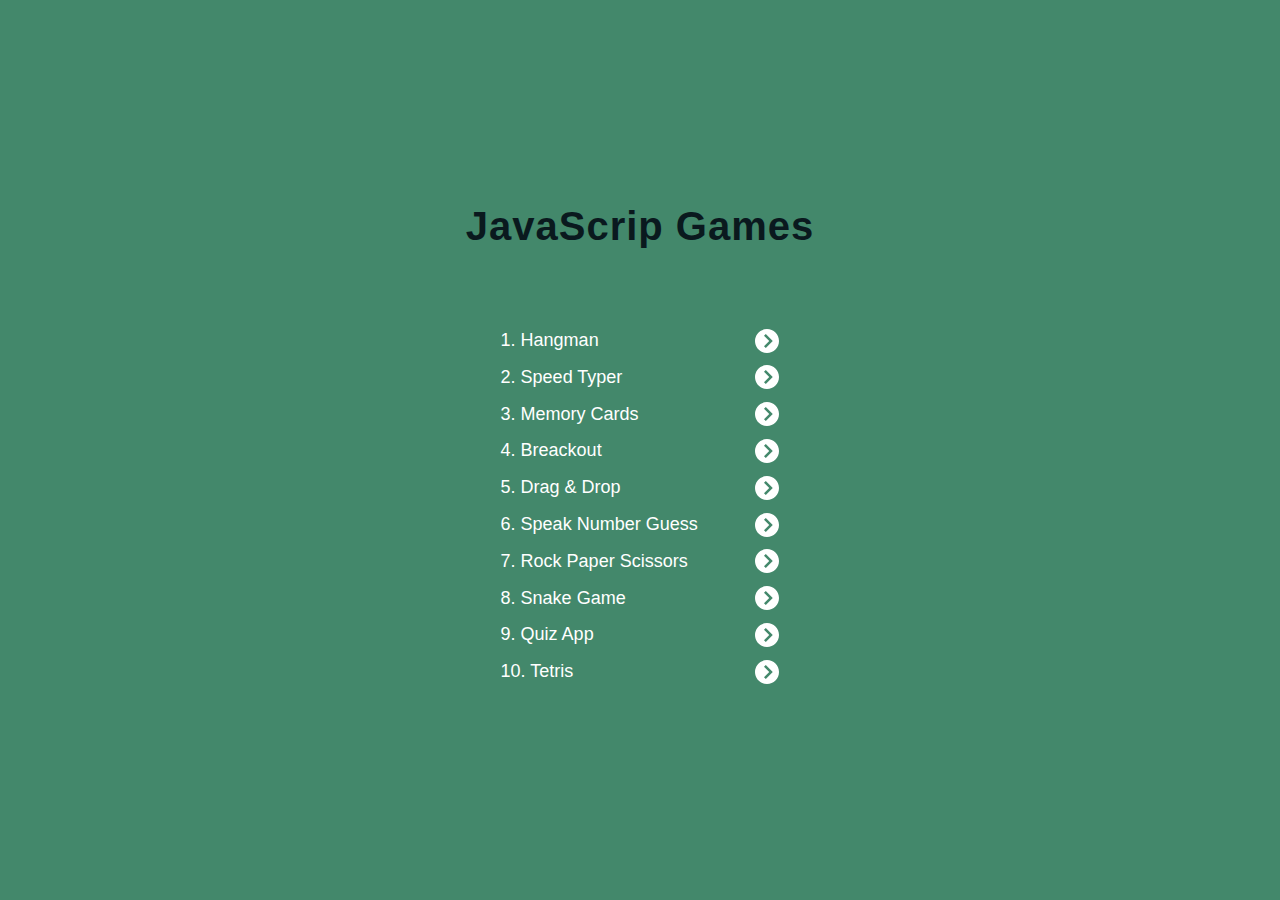
<file: index.html>
<!DOCTYPE html>
<html lang="en">
  <head>
    <meta charset="UTF-8" />
    <meta name="viewport" content="width=device-width, initial-scale=1.0" />
    <title>JavaScrip | Games</title>
    <link rel="stylesheet" href="style.css" />
  </head>
  <body>
    <div class="container">
      <h1>JavaScrip Games</h1>
      <ul>
        <li>
          <a href="/hangman/index.html" target="_blank">
            1. Hangman
            <svg
              xmlns="http://www.w3.org/2000/svg"
              width="24"
              height="24"
              viewBox="0 0 24 24"
            >
              <path
                d="M12 0c-6.627 0-12 5.373-12 12s5.373 12 12 12 12-5.373 12-12-5.373-12-12-12zm-1.218 19l-1.782-1.75 5.25-5.25-5.25-5.25 1.782-1.75 6.968 7-6.968 7z"
              />
            </svg>
          </a>
        </li>

        <li>
          <a href="/typing-game/index.html" target="_blank">
            2. Speed Typer
            <svg
              xmlns="http://www.w3.org/2000/svg"
              width="24"
              height="24"
              viewBox="0 0 24 24"
            >
              <path
                d="M12 0c-6.627 0-12 5.373-12 12s5.373 12 12 12 12-5.373 12-12-5.373-12-12-12zm-1.218 19l-1.782-1.75 5.25-5.25-5.25-5.25 1.782-1.75 6.968 7-6.968 7z"
              />
            </svg>
          </a>
        </li>

        <li>
          <a href="/memory-cards/index.html" target="_blank">
            3. Memory Cards
            <svg
              xmlns="http://www.w3.org/2000/svg"
              width="24"
              height="24"
              viewBox="0 0 24 24"
            >
              <path
                d="M12 0c-6.627 0-12 5.373-12 12s5.373 12 12 12 12-5.373 12-12-5.373-12-12-12zm-1.218 19l-1.782-1.75 5.25-5.25-5.25-5.25 1.782-1.75 6.968 7-6.968 7z"
              />
            </svg>
          </a>
        </li>

        <li>
          <a href="/breackout/index.html" target="_blank">
            4. Breackout
            <svg
              xmlns="http://www.w3.org/2000/svg"
              width="24"
              height="24"
              viewBox="0 0 24 24"
            >
              <path
                d="M12 0c-6.627 0-12 5.373-12 12s5.373 12 12 12 12-5.373 12-12-5.373-12-12-12zm-1.218 19l-1.782-1.75 5.25-5.25-5.25-5.25 1.782-1.75 6.968 7-6.968 7z"
              />
            </svg>
          </a>
        </li>

        <li>
          <a href="/drag-drop/index.html" target="_blank">
            5. Drag & Drop
            <svg
              xmlns="http://www.w3.org/2000/svg"
              width="24"
              height="24"
              viewBox="0 0 24 24"
            >
              <path
                d="M12 0c-6.627 0-12 5.373-12 12s5.373 12 12 12 12-5.373 12-12-5.373-12-12-12zm-1.218 19l-1.782-1.75 5.25-5.25-5.25-5.25 1.782-1.75 6.968 7-6.968 7z"
              />
            </svg>
          </a>
        </li>

        <li>
          <a href="/speak-number-guess/index.html" target="_blank">
            6. Speak Number Guess
            <svg
              xmlns="http://www.w3.org/2000/svg"
              width="24"
              height="24"
              viewBox="0 0 24 24"
            >
              <path
                d="M12 0c-6.627 0-12 5.373-12 12s5.373 12 12 12 12-5.373 12-12-5.373-12-12-12zm-1.218 19l-1.782-1.75 5.25-5.25-5.25-5.25 1.782-1.75 6.968 7-6.968 7z"
              />
            </svg>
          </a>
        </li>

        <li>
          <a href="/rock-paper-scissors/index.html" target="_blank">
            7. Rock Paper Scissors
            <svg
              xmlns="http://www.w3.org/2000/svg"
              width="24"
              height="24"
              viewBox="0 0 24 24"
            >
              <path
                d="M12 0c-6.627 0-12 5.373-12 12s5.373 12 12 12 12-5.373 12-12-5.373-12-12-12zm-1.218 19l-1.782-1.75 5.25-5.25-5.25-5.25 1.782-1.75 6.968 7-6.968 7z"
              />
            </svg>
          </a>
        </li>

        <li>
          <a href="/snake-game/index.html" target="_blank">
            8. Snake Game
            <svg
              xmlns="http://www.w3.org/2000/svg"
              width="24"
              height="24"
              viewBox="0 0 24 24"
            >
              <path
                d="M12 0c-6.627 0-12 5.373-12 12s5.373 12 12 12 12-5.373 12-12-5.373-12-12-12zm-1.218 19l-1.782-1.75 5.25-5.25-5.25-5.25 1.782-1.75 6.968 7-6.968 7z"
              />
            </svg>
          </a>
        </li>

        <li>
          <a href="/quiz-app/index.html" target="_blank">
            9. Quiz App
            <svg
              xmlns="http://www.w3.org/2000/svg"
              width="24"
              height="24"
              viewBox="0 0 24 24"
            >
              <path
                d="M12 0c-6.627 0-12 5.373-12 12s5.373 12 12 12 12-5.373 12-12-5.373-12-12-12zm-1.218 19l-1.782-1.75 5.25-5.25-5.25-5.25 1.782-1.75 6.968 7-6.968 7z"
              />
            </svg>
          </a>
        </li>

        <li>
          <a href="/tetris/index.html" target="_blank">
            10. Tetris
            <svg
              xmlns="http://www.w3.org/2000/svg"
              width="24"
              height="24"
              viewBox="0 0 24 24"
            >
              <path
                d="M12 0c-6.627 0-12 5.373-12 12s5.373 12 12 12 12-5.373 12-12-5.373-12-12-12zm-1.218 19l-1.782-1.75 5.25-5.25-5.25-5.25 1.782-1.75 6.968 7-6.968 7z"
              />
            </svg>
          </a>
        </li>
      </ul>
    </div>
  </body>
</html>
</file>
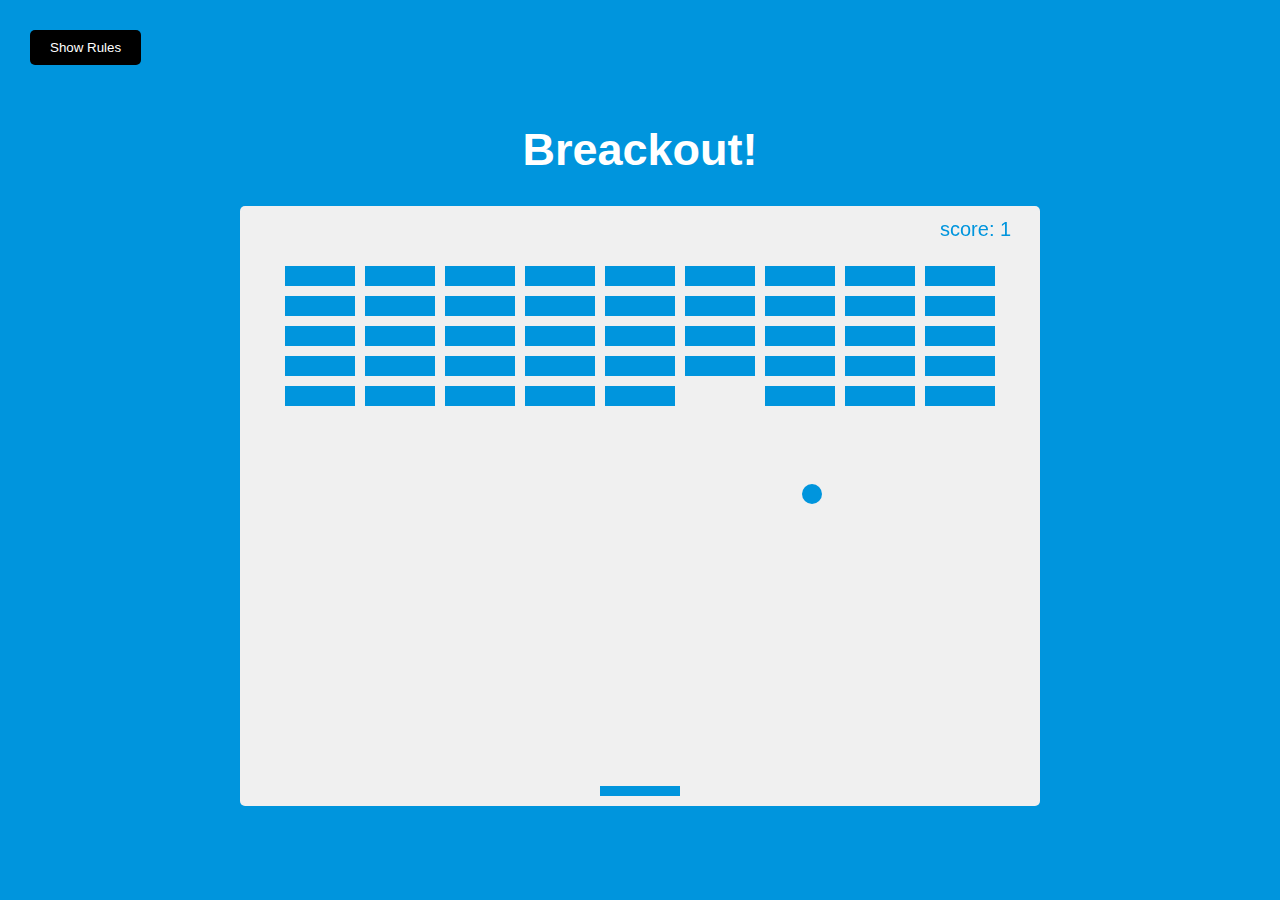
<file: breackout/index.html>
<!DOCTYPE html>
<html lang="en">
  <head>
    <meta charset="UTF-8" />
    <meta name="viewport" content="width=device-width, initial-scale=1.0" />
    <link rel="stylesheet" href="./style.css" />
    <title>Breackout</title>
  </head>
  <body>
    <h1>Breackout!</h1>

    <button id="rules-btn" class="btn rules-btn">Show Rules</button>

    <div id="rules" class="rules">
      <h2>How to play:</h2>

      <p>
        Use your right and left keys to move the paddle to bounce the ball up
        and breack the blocks.
      </p>

      <p>
        If you miss the ball, your score and the blocks will reset.
      </p>

      <button id="close-btn" class="btn">Close</button>
    </div>

    <canvas id="canvas" width="800" height="600"></canvas>

    <script defer src="./app.js"></script>
  </body>
</html>
</file>
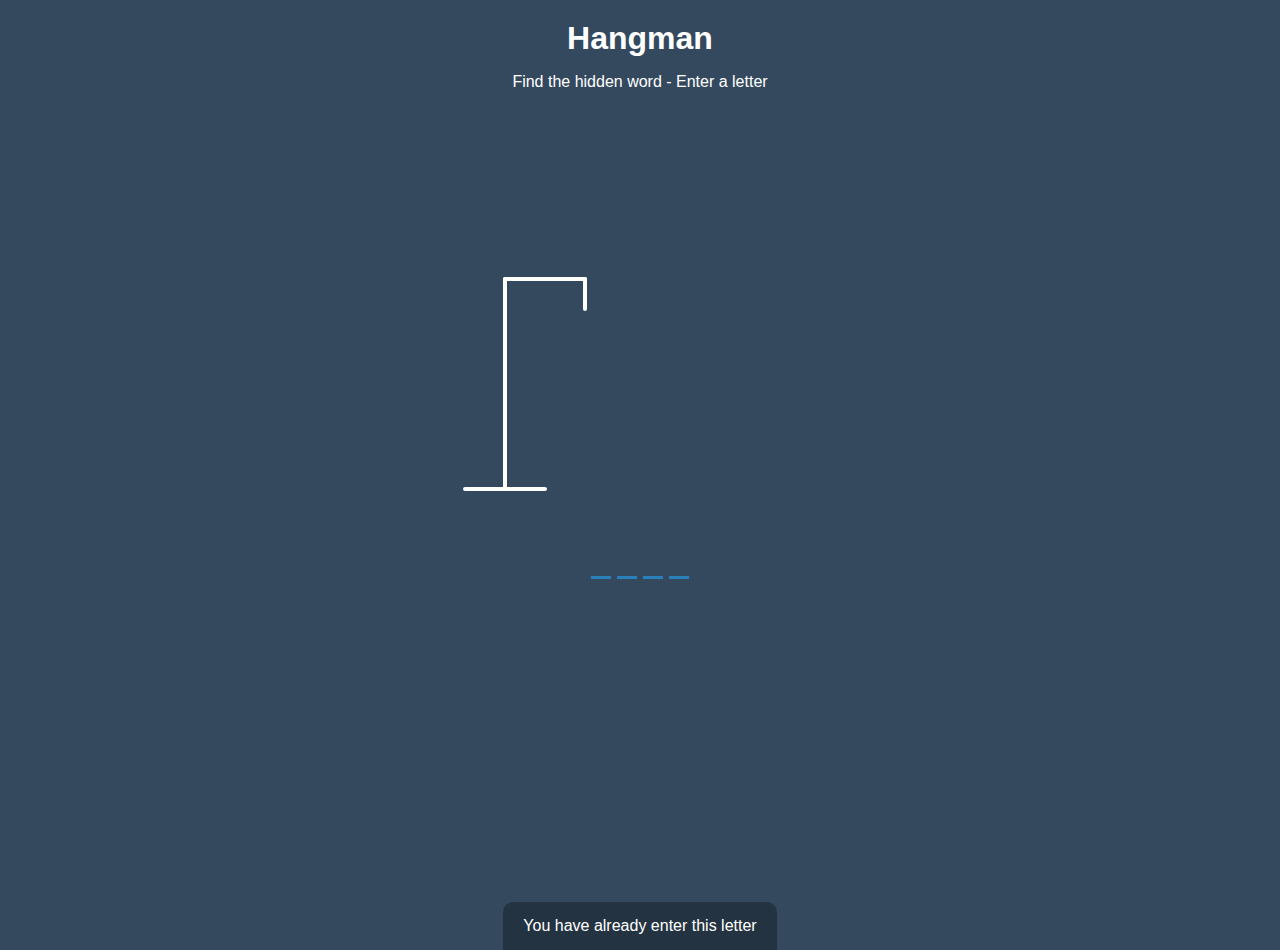
<file: hangman/index.html>
<!DOCTYPE html>
<html lang="en">
  <head>
    <meta charset="UTF-8" />
    <meta name="viewport" content="width=device-width, initial-scale=1.0" />
    <link rel="stylesheet" href="./style.css" />
    <title>Hangman</title>
  </head>
  <body>
    <h1>Hangman</h1>
    <p>Find the hidden word - Enter a letter</p>
    <div class="game-container">
      <svg height="250" width="200" class="figure-container">
        <!-- Rod -->
        <line x1="60" y1="20" x2="140" y2="20" />
        <line x1="140" y1="20" x2="140" y2="50" />
        <line x1="60" y1="20" x2="60" y2="230" />
        <line x1="20" y1="230" x2="100" y2="230" />
        <!-- Head -->
        <circle cx="140" cy="70" r="20" class="figure-part" />
        <!-- Body -->
        <line x1="140" y1="90" x2="140" y2="150" class="figure-part" />
        <!-- Arms -->
        <line x1="140" y1="120" x2="120" y2="100" class="figure-part" />
        <line x1="140" y1="120" x2="160" y2="100" class="figure-part" />
        <!-- Legs -->
        <line x1="140" y1="150" x2="120" y2="180" class="figure-part" />
        <line x1="140" y1="150" x2="160" y2="180" class="figure-part" />
      </svg>

      <div class="wrong-letters-container">
        <div id="wrong-letters"></div>
      </div>

      <div class="word" id="word"></div>
    </div>

    <!-- Container for final messages -->
    <div class="popup-container" id="popup-container">
      <div class="popup">
        <h2 id="final-message"></h2>
        <button id="play-again">Play Again</button>
      </div>
    </div>

    <!-- Notification -->
    <div class="notification-container" id="notification-container">
      <p>You have already enter this letter</p>
    </div>

    <script defer src="./app.js"></script>
  </body>
</html>
</file>
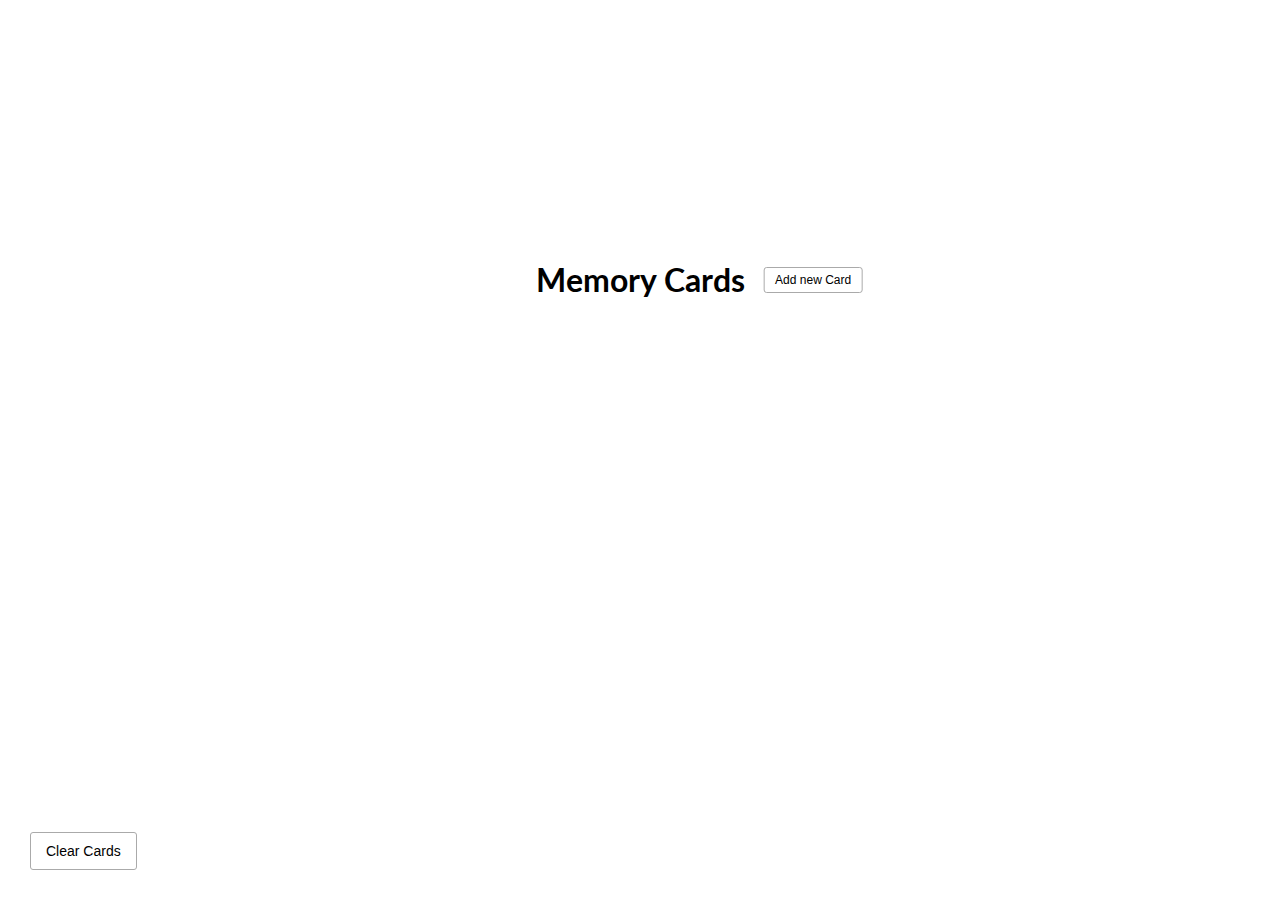
<file: memory-cards/index.html>
<!DOCTYPE html>
<html lang="en">
  <head>
    <meta charset="UTF-8" />
    <meta name="viewport" content="width=device-width, initial-scale=1.0" />
    <link
      rel="stylesheet"
      href="https://cdnjs.cloudflare.com/ajax/libs/font-awesome/5.13.1/css/all.min.css"
      integrity="sha256-2XFplPlrFClt0bIdPgpz8H7ojnk10H69xRqd9+uTShA="
      crossorigin="anonymous"
    />
    <link rel="stylesheet" href="./style.css" />
    <title>Memory Cards</title>
  </head>
  <body>
    <button id="clear" class="clear btn">
      <i class="fas fa-trash"></i> Clear Cards
    </button>

    <h1>
      Memory Cards
      <button id="show" class="btn btn-small">
        <i class="fas fa-plus"></i> Add new Card
      </button>
    </h1>

    <div id="cards-container" class="cards">
      <!-- <div class="card active">
        <div class="inner-card">
          <div class="inner-card-front">
            <p>
              What is React.js?
            </p>
          </div>
          <div class="inner-card-back">
            <p>
              A JavaScript library/framework
            </p>
          </div>
        </div>
      </div>

      <div class="card">
        <div class="inner-card">
          <div class="inner-card-front">
            <p>
              What is Python?
            </p>
          </div>
          <div class="inner-card-back">
            <p>
              A programming language
            </p>
          </div>
        </div>
      </div> -->
    </div>

    <div class="navigation">
      <button id="prev" class="nav-btn">
        <i class="fas fa-arrow-left"></i>
      </button>

      <p id="current"></p>

      <button id="next" class="nav-btn">
        <i class="fas fa-arrow-right"></i>
      </button>
    </div>

    <div id="add-container" class="add-container">
      <h1>
        Add New Card
        <button id="hide" class="btn btn-small btn-ghost">
          <i class="fas fa-times"></i>
        </button>
      </h1>

      <div class="form-group">
        <label for="question">Question</label>
        <textarea id="question" placeholder="Enter Question..."></textarea>
      </div>

      <div class="form-group">
        <label for="answer">Answer</label>
        <textarea id="answer" placeholder="Enter Answer..."></textarea>
      </div>

      <button id="add-card" class="btn">
        <i class="fas fa-plus"></i> Add Card
      </button>
    </div>

    <script defer src="./app.js"></script>
  </body>
</html>
</file>
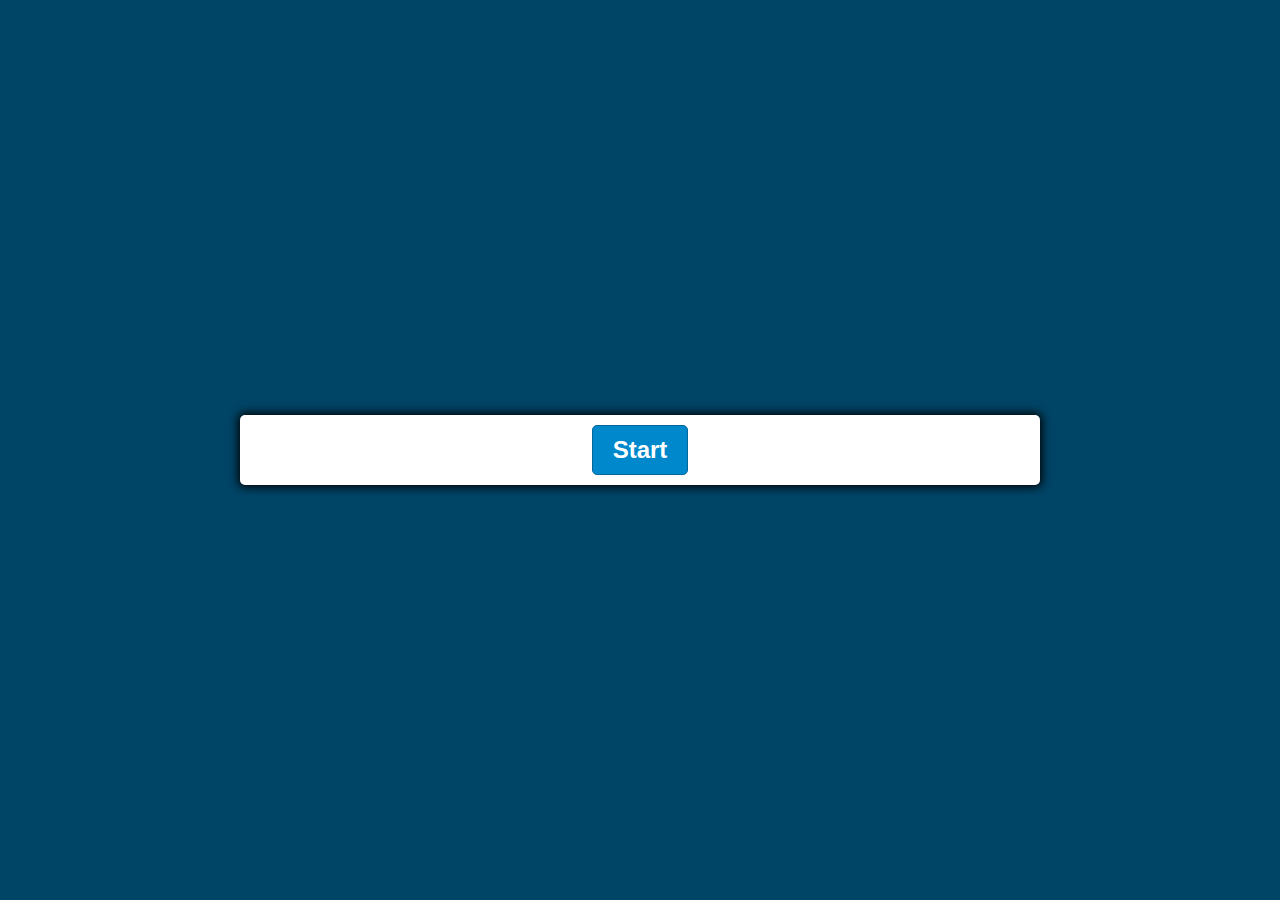
<file: quiz-app/index.html>
<!DOCTYPE html>
<html lang="en">
  <head>
    <meta charset="UTF-8" />
    <meta name="viewport" content="width=device-width, initial-scale=1.0" />
    <link rel="stylesheet" href="./style.css" />
    <title>Quiz App</title>
  </head>
  <body>
    <div class="container">
      <div id="question-container" class="hide">
        <div id="question">Question</div>
        <div id="answer-btns" class="btn-grid">
          <button class="btn">Answer 1</button>
          <button class="btn">Answer 2</button>
          <button class="btn">Answer 3</button>
          <button class="btn">Answer 4</button>
        </div>
      </div>
      <div class="controls">
        <button id="start-btn" class="start-btn btn">Start</button>
        <button id="next-btn" class="next-btn btn hide">Next</button>
      </div>
    </div>

    <script defer src="./app.js"></script>
  </body>
</html>
</file>
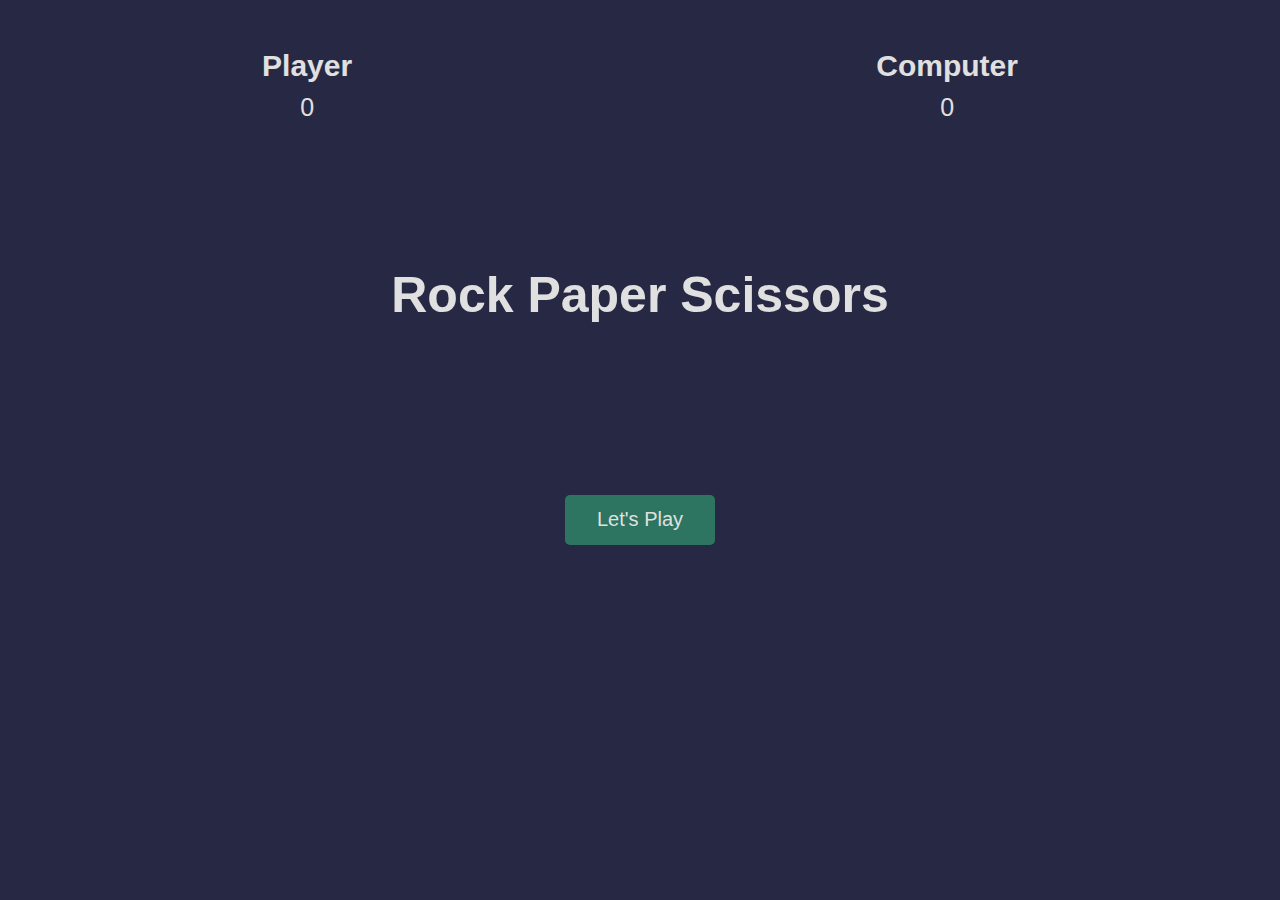
<file: rock-paper-scissors/index.html>
<!DOCTYPE html>
<html lang="en">
  <head>
    <meta charset="UTF-8" />
    <meta name="viewport" content="width=device-width, initial-scale=1.0" />
    <link rel="stylesheet" href="./style.css" />
    <title>Rock Paper Scissors</title>
  </head>
  <body>
    <section class="game">
      <div class="score">
        <div class="player-score">
          <h2>Player</h2>
          <p>0</p>
        </div>

        <div class="computer-score">
          <h2>Computer</h2>
          <p>0</p>
        </div>
      </div>

      <div class="intro">
        <h1>Rock Paper Scissors</h1>
        <button>Let's Play</button>
      </div>

      <div class="match fadeOut">
        <h2 class="winner">Choose an option</h2>

        <div class="hands">
          <img class="player-hand" src="./assets/rock.png" alt="game-hand" />
          <img class="computer-hand" src="./assets/rock.png" alt="game-hand" />
        </div>

        <div class="options">
          <button class="rock">rock</button>
          <button class="paper">paper</button>
          <button class="scissors">scissors</button>
        </div>
      </div>
    </section>

    <script defer src="./app.js"></script>
  </body>
</html>
</file>
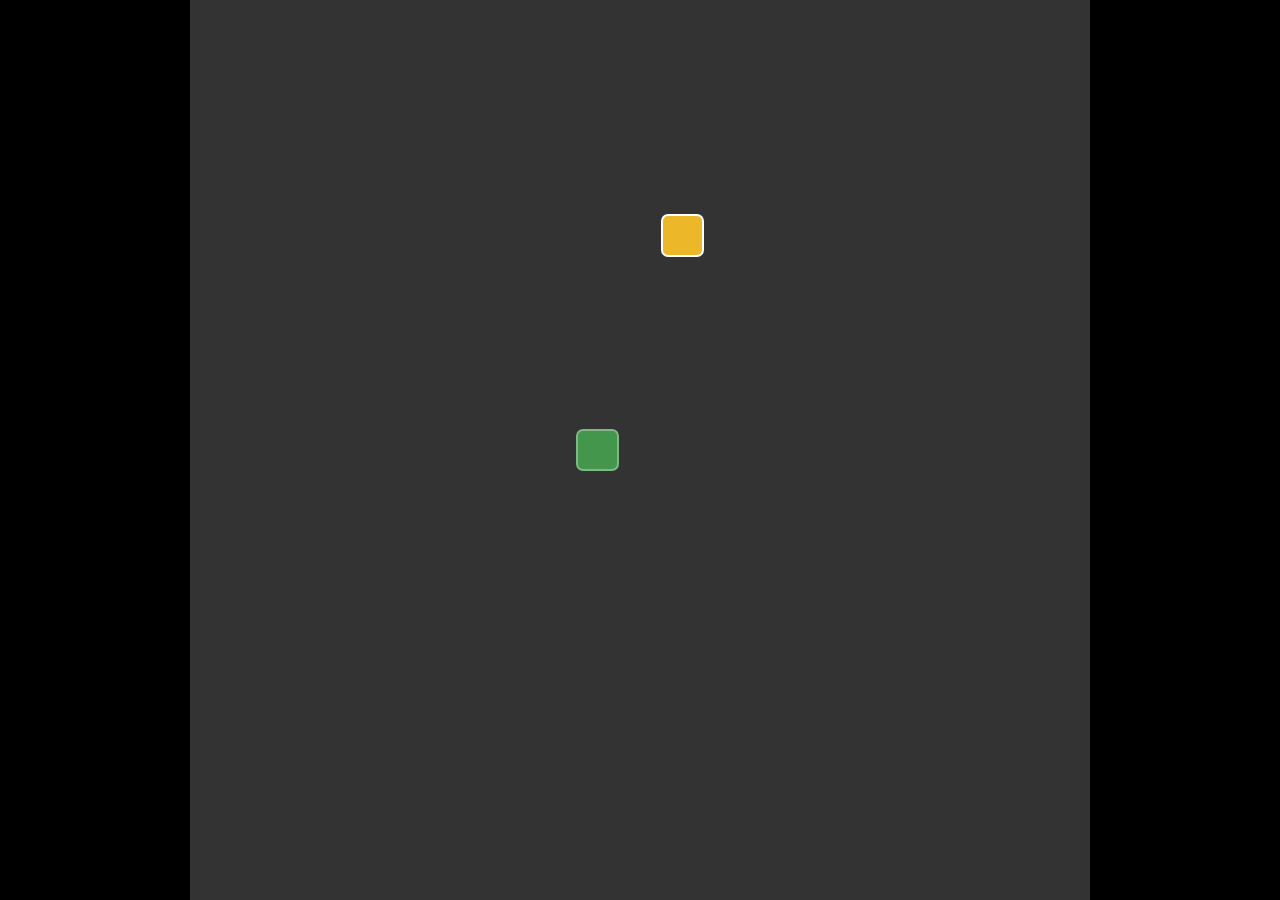
<file: snake-game/index.html>
<!DOCTYPE html>
<html lang="en">
  <head>
    <meta charset="UTF-8" />
    <meta name="viewport" content="width=device-width, initial-scale=1.0" />
    <link rel="stylesheet" href="./style.css" />
    <title>Snake Game</title>
  </head>
  <body>
    <div id="game-board"></div>

    <script src="./game.js" defer type="module"></script>
  </body>
</html>
</file>
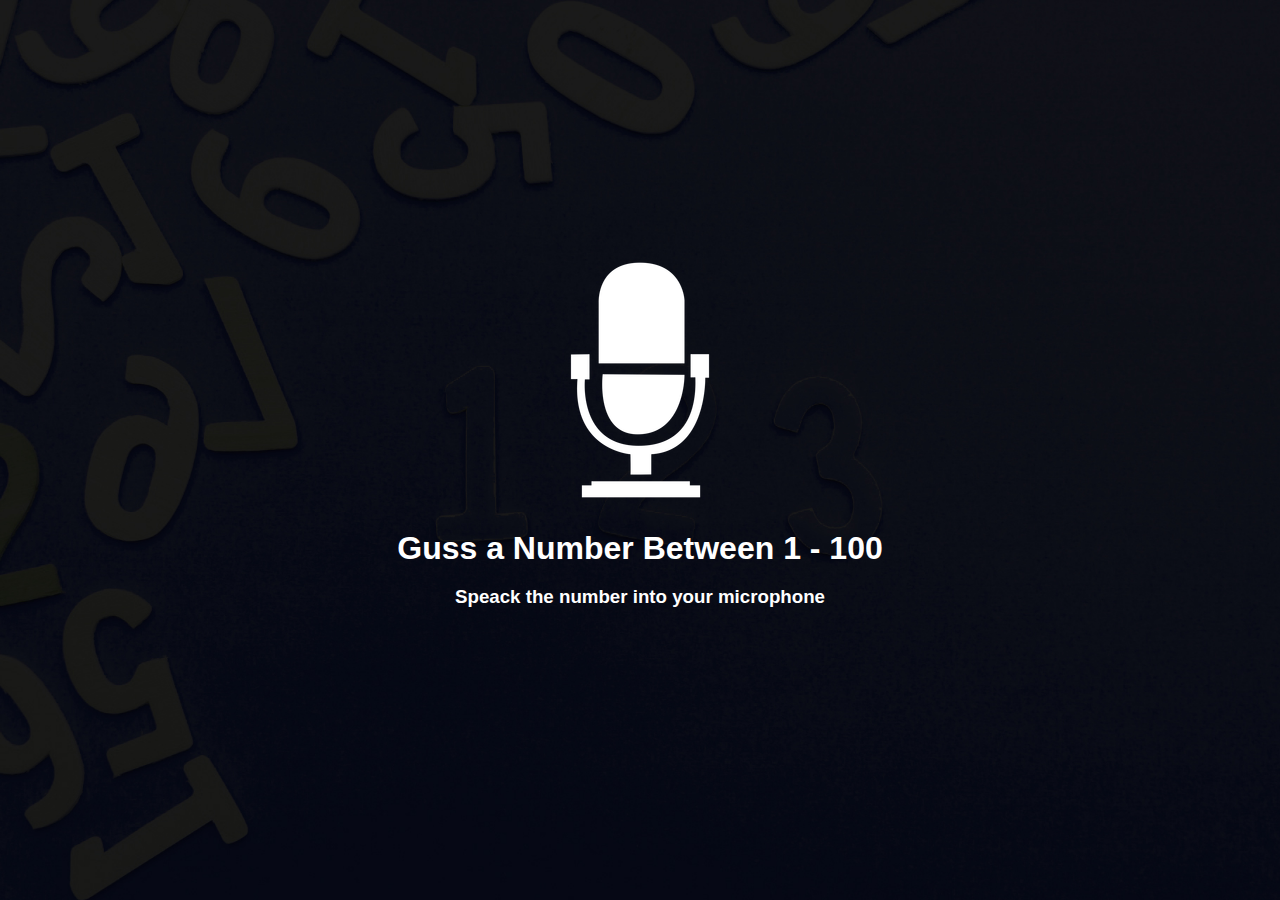
<file: speak-number-guess/index.html>
<!DOCTYPE html>
<html lang="en">
  <head>
    <meta charset="UTF-8" />
    <meta name="viewport" content="width=device-width, initial-scale=1.0" />
    <link rel="stylesheet" href="./style.css" />
    <title>Speak Number Guess</title>
  </head>
  <body>
    <img src="./img/mic.png" alt="speack" />
    <h1>Guss a Number Between 1 - 100</h1>
    <h3>Speack the number into your microphone</h3>

    <div id="msg" class="msg"></div>

    <script defer src="./app.js"></script>
  </body>
</html>
</file>
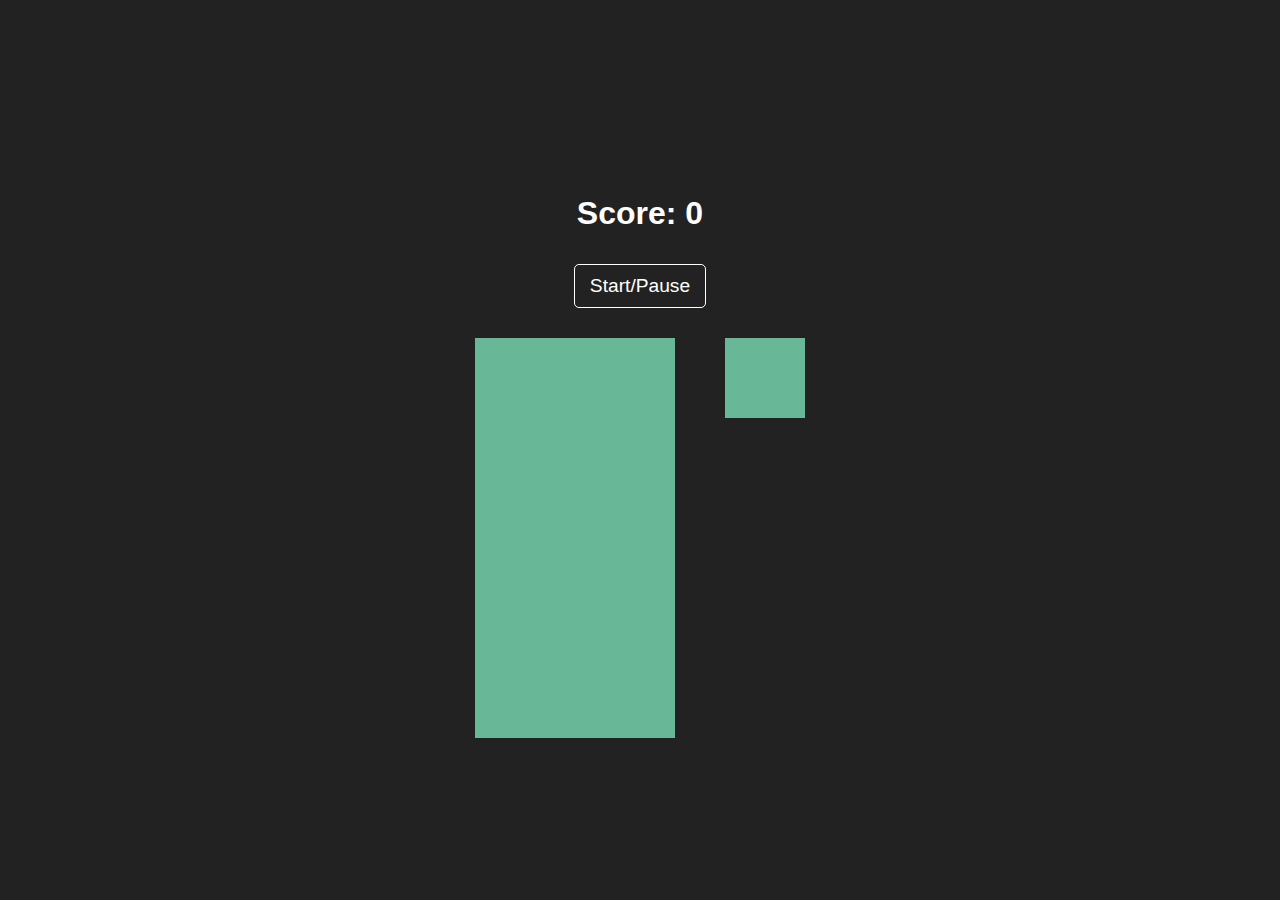
<file: tetris/index.html>
<!DOCTYPE html>
<html lang="en">
  <head>
    <meta charset="UTF-8" />
    <meta name="viewport" content="width=device-width, initial-scale=1.0" />
    <script defer src="./app.js" charset="utf-8"></script>
    <link rel="stylesheet" href="./style.css" />
    <title>Tetris</title>
  </head>
  <body>
    <h3>Score: <span id="score">0</span></h3>

    <button id="start-btn">Start/Pause</button>

    <div class="container">
      <div class="grid">
        <div></div>
        <div></div>
        <div></div>
        <div></div>
        <div></div>
        <div></div>
        <div></div>
        <div></div>
        <div></div>
        <div></div>
        <div></div>
        <div></div>
        <div></div>
        <div></div>
        <div></div>
        <div></div>
        <div></div>
        <div></div>
        <div></div>
        <div></div>
        <div></div>
        <div></div>
        <div></div>
        <div></div>
        <div></div>
        <div></div>
        <div></div>
        <div></div>
        <div></div>
        <div></div>
        <div></div>
        <div></div>
        <div></div>
        <div></div>
        <div></div>
        <div></div>
        <div></div>
        <div></div>
        <div></div>
        <div></div>
        <div></div>
        <div></div>
        <div></div>
        <div></div>
        <div></div>
        <div></div>
        <div></div>
        <div></div>
        <div></div>
        <div></div>
        <div></div>
        <div></div>
        <div></div>
        <div></div>
        <div></div>
        <div></div>
        <div></div>
        <div></div>
        <div></div>
        <div></div>
        <div></div>
        <div></div>
        <div></div>
        <div></div>
        <div></div>
        <div></div>
        <div></div>
        <div></div>
        <div></div>
        <div></div>
        <div></div>
        <div></div>
        <div></div>
        <div></div>
        <div></div>
        <div></div>
        <div></div>
        <div></div>
        <div></div>
        <div></div>
        <div></div>
        <div></div>
        <div></div>
        <div></div>
        <div></div>
        <div></div>
        <div></div>
        <div></div>
        <div></div>
        <div></div>
        <div></div>
        <div></div>
        <div></div>
        <div></div>
        <div></div>
        <div></div>
        <div></div>
        <div></div>
        <div></div>
        <div></div>
        <div></div>
        <div></div>
        <div></div>
        <div></div>
        <div></div>
        <div></div>
        <div></div>
        <div></div>
        <div></div>
        <div></div>
        <div></div>
        <div></div>
        <div></div>
        <div></div>
        <div></div>
        <div></div>
        <div></div>
        <div></div>
        <div></div>
        <div></div>
        <div></div>
        <div></div>
        <div></div>
        <div></div>
        <div></div>
        <div></div>
        <div></div>
        <div></div>
        <div></div>
        <div></div>
        <div></div>
        <div></div>
        <div></div>
        <div></div>
        <div></div>
        <div></div>
        <div></div>
        <div></div>
        <div></div>
        <div></div>
        <div></div>
        <div></div>
        <div></div>
        <div></div>
        <div></div>
        <div></div>
        <div></div>
        <div></div>
        <div></div>
        <div></div>
        <div></div>
        <div></div>
        <div></div>
        <div></div>
        <div></div>
        <div></div>
        <div></div>
        <div></div>
        <div></div>
        <div></div>
        <div></div>
        <div></div>
        <div></div>
        <div></div>
        <div></div>
        <div></div>
        <div></div>
        <div></div>
        <div></div>
        <div></div>
        <div></div>
        <div></div>
        <div></div>
        <div></div>
        <div></div>
        <div></div>
        <div></div>
        <div></div>
        <div></div>
        <div></div>
        <div></div>
        <div></div>
        <div></div>
        <div></div>
        <div></div>
        <div></div>
        <div></div>
        <div></div>
        <div></div>
        <div></div>
        <div></div>
        <div></div>
        <div></div>
        <div></div>
        <div></div>
        <div></div>
        <div></div>
        <div></div>
        <div></div>
        <div></div>

        <div class="taken"></div>
        <div class="taken"></div>
        <div class="taken"></div>
        <div class="taken"></div>
        <div class="taken"></div>
        <div class="taken"></div>
        <div class="taken"></div>
        <div class="taken"></div>
        <div class="taken"></div>
        <div class="taken"></div>
      </div>

      <div class="mini-grid">
        <div></div>
        <div></div>
        <div></div>
        <div></div>
        <div></div>
        <div></div>
        <div></div>
        <div></div>
        <div></div>
        <div></div>
        <div></div>
        <div></div>
        <div></div>
        <div></div>
        <div></div>
        <div></div>
      </div>
    </div>
  </body>
</html>
</file>
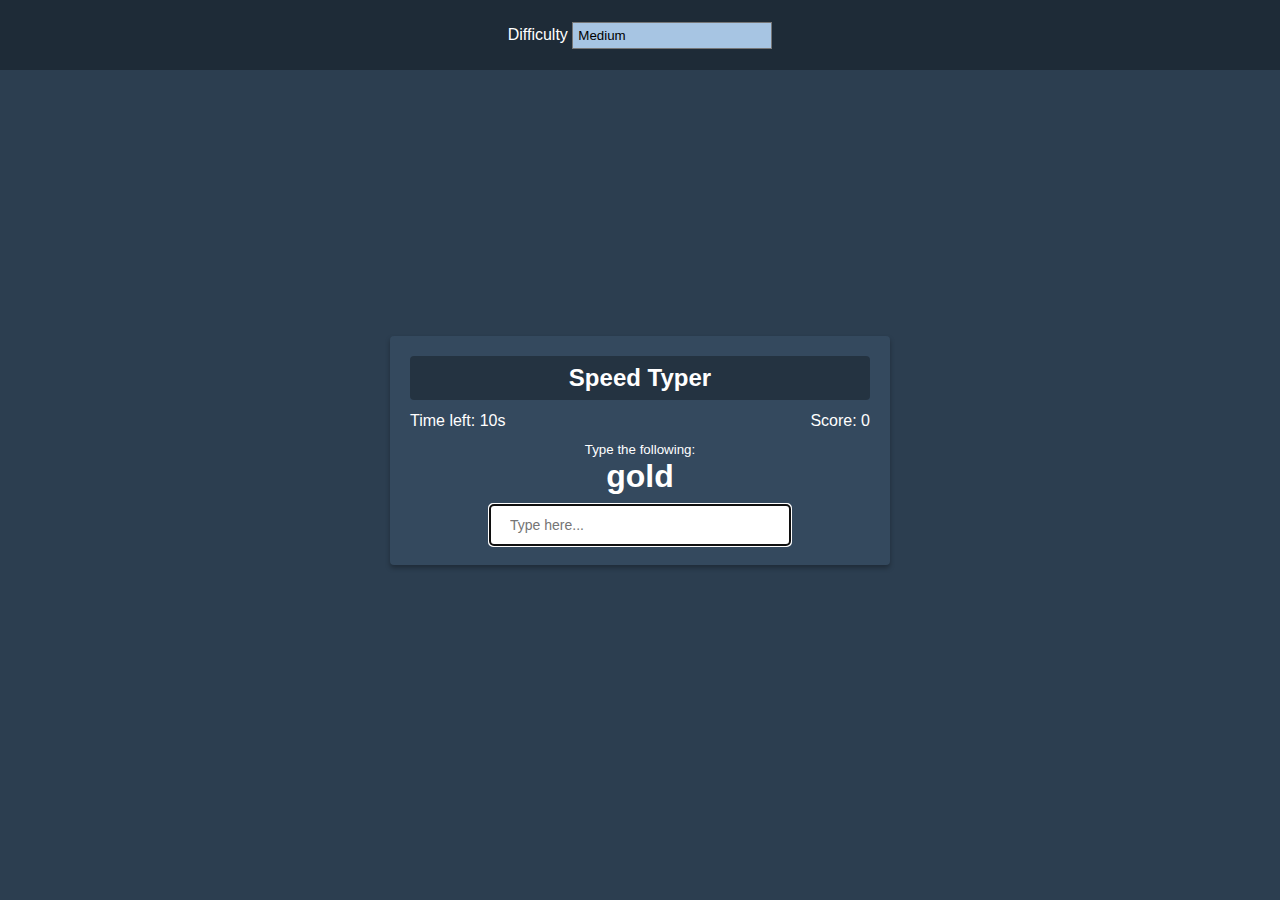
<file: typing-game/index.html>
<!DOCTYPE html>
<html lang="en">
  <head>
    <meta charset="UTF-8" />
    <meta name="viewport" content="width=device-width, initial-scale=1.0" />
    <link
      rel="stylesheet"
      href="https://cdnjs.cloudflare.com/ajax/libs/font-awesome/5.13.1/css/all.min.css"
      integrity="sha256-2XFplPlrFClt0bIdPgpz8H7ojnk10H69xRqd9+uTShA="
      crossorigin="anonymous"
    />
    <link rel="stylesheet" href="./style.css" />
    <title>Speed Typer</title>
  </head>
  <body>
    <button id="settings-btn" class="settings-btn">
      <i class="fas fa-cog"></i>
    </button>

    <div id="settings" class="settings">
      <form class="settings-form" id="settings-form">
        <div>
          <label for="difficulty">Difficulty</label>
          <select id="difficulty">
            <option value="easy">Easy</option>
            <option value="medium">Medium</option>
            <option value="hard">Hard</option>
          </select>
        </div>
      </form>
    </div>

    <div class="container">
      <h2>Speed Typer</h2>
      <small>Type the following:</small>

      <h1 id="word"></h1>

      <input
        type="text"
        id="text"
        autocomplete="off"
        placeholder="Type here..."
      />

      <p class="time-container">Time left: <span id="time">10s</span></p>

      <p class="score-container">Score: <span id="score">0</span></p>

      <div id="end-game-container" class="end-game-container"></div>
    </div>

    <script defer src="./app.js"></script>
  </body>
</html>
</file>
<file: style.css>
* {
  margin: 0;
  padding: 0;
  box-sizing: border-box;
}

body {
  color: #fff;
  font-family: sans-serif;
  background-color: #43886b;
  min-height: 100vh;
  display: flex;
  align-items: center;
  justify-content: center;
}

.container {
  display: flex;
  flex-direction: column;
  align-items: center;
  justify-content: center;
}

.container h1 {
  color: #0a191e;
  margin-bottom: 5rem;
  letter-spacing: 1px;
  font-size: 2.5rem;
}

.container ul {
  width: 100%;
  list-style: none;
}

.container ul a {
  width: 80%;
  margin: 0 auto;
  color: #fff;
  font-size: 18px;
  text-decoration: none;
  display: flex;
  align-items: center;
  justify-content: space-between;
  margin-bottom: 0.8rem;
  transition: all 0.2s;
}

.container ul a svg {
  fill: #fff;
  transition: all 0.2;
}

.container ul a:hover {
  color: #0a191e;
  transform: scale(1.03);
}

.container ul a:hover svg {
  fill: #0a191e;
  transform: scale(1.03);
}
</file>
<file: breackout/style.css>
* {
  box-sizing: border-box;
}

body {
  background-color: #0095dd;
  display: flex;
  flex-direction: column;
  align-items: center;
  justify-content: center;
  font-family: Arial, Helvetica, sans-serif;
  min-height: 100vh;
  margin: 0;
}

h1 {
  font-size: 45px;
  color: white;
}

canvas {
  background: #f0f0f0;
  display: block;
  border-radius: 5px;
}

.btn {
  cursor: pointer;
  border: 0;
  padding: 10px 20px;
  background: #000;
  color: #fff;
  border-radius: 5px;
  transition: all 0.2s;
}

.btn:focus {
  outline: 0;
}

.btn:hover {
  background: #222;
}

.btn:active {
  transform: scale(0.98);
}

.rules-btn {
  position: absolute;
  top: 30px;
  left: 30px;
}

.rules {
  position: absolute;
  top: 0;
  left: 0;
  background: #333;
  color: #fff;
  min-height: 100vh;
  width: 400px;
  padding: 20px;
  line-height: 1.5;
  transform: translateX(-400px);
  transition: transform 1s ease-in-out;
}

.rules.show {
  transform: translateX(0);
}
</file>
<file: hangman/style.css>
* {
  box-sizing: border-box;
}

body {
  background-color: #34495e;
  color: #fff;
  font-family: Arial, Helvetica, sans-serif;
  display: flex;
  flex-direction: column;
  align-items: center;
  height: 80vh;
  margin: 0;
  overflow: hidden;
}

h1 {
  margin: 20px 0 0;
}

.game-container {
  padding: 20px 30px;
  position: relative;
  margin: auto;
  height: 350px;
  width: 450px;
}

.figure-container {
  fill: transparent;
  stroke: #fff;
  stroke-width: 4px;
  stroke-linecap: round;
}

.figure-part {
  display: none;
}

.wrong-letters-container {
  position: absolute;
  top: 20px;
  right: 20px;
  display: flex;
  flex-direction: column;
  text-align: right;
}

.wrong-letters-container p {
  margin: 0 0 5px;
}

.wrong-letters-container span {
  font-size: 24px;
}

.word {
  display: flex;
  position: absolute;
  bottom: 10px;
  left: 50%;
  transform: translateX(-50%);
}

.letter {
  border-bottom: 3px solid #2980b9;
  display: inline-flex;
  font-size: 30px;
  align-items: center;
  justify-content: center;
  margin: 0 3px;
  height: 50px;
  width: 20px;
}

.popup-container {
  background-color: rgba(0, 0, 0, 0.3);
  position: fixed;
  top: 0;
  bottom: 0;
  left: 0;
  right: 0;
  /* display: flex; */
  display: none;
  align-items: center;
  justify-content: center;
}

.popup {
  background: #2980b9;
  border-radius: 5px;
  box-shadow: 0 15px 10px 3px rgba(0, 0, 0, 0.1);
  padding: 20px;
  text-align: center;
}

.popup button {
  cursor: pointer;
  background-color: #fff;
  color: #2980b9;
  border: 0;
  margin-top: 20px;
  padding: 12px 20px;
  font-size: 16px;
}

.popup button:active {
  transform: scale(0.98);
}

.popup button:focus {
  outline: 0;
}

.notification-container {
  background-color: rgba(0, 0, 0, 0.3);
  border-radius: 10px 10px 0 0;
  padding: 15px 20px;
  position: absolute;
  bottom: -50px;
  transition: transform 0.3s ease-in-out;
}

.notification-container p {
  margin: 0;
}

.notification-container.show {
  transform: translateY(-50px);
}
</file>
<file: memory-cards/style.css>
@import url('https://fonts.googleapis.com/css2?family=Lato:wght@300;400&display=swap');

* {
  box-sizing: border-box;
}

body {
  font-family: 'Lato', sans-serif;
  background-color: #fff;
  display: flex;
  flex-direction: column;
  align-items: center;
  justify-content: center;
  height: 100vh;
  margin: 0;
  overflow: hidden;
}

h1 {
  position: relative;
}

h1 button {
  position: absolute;
  right: 0;
  transform: translate(120%, -50%);
  z-index: 2;
}

.btn {
  cursor: pointer;
  background-color: #fff;
  border: 1px solid #aaa;
  border-radius: 3px;
  font-size: 14px;
  margin-top: 20px;
  padding: 10px 15px;
  transition: all 0.2s;
}

.btn:hover {
  box-shadow: 0 2px 2px rgba(0, 0, 0, 0.3);
}

.btn-small {
  font-size: 12px;
  padding: 5px 10px;
}

.btn-ghost {
  border: 0;
  background-color: transparent;
}

.clear {
  position: absolute;
  bottom: 30px;
  left: 30px;
}

.cards {
  perspective: 1000px;
  position: relative;
  height: 300px;
  width: 500px;
  max-width: 100%;
}

.card {
  position: absolute;
  opacity: 0;
  font-size: 1.5em;
  top: 0;
  left: 0;
  height: 100%;
  width: 100%;
  transform: translateX(50%) rotateY(-10deg);
  transition: all 0.4s ease;
}

.card.active {
  cursor: pointer;
  opacity: 1;
  z-index: 10;
  transform: translateX(0) rotateY(0deg);
}

.card.left {
  transform: translateX(-50%) rotateY(10deg);
}

.inner-card {
  box-shadow: 0 1px 10px rgba(0, 0, 0, 0.3);
  border-radius: 4px;
  height: 100%;
  width: 100%;
  position: relative;
  transform-style: preserve-3d;
  transition: transform 0.4s ease;
}

.card.show-answer .inner-card {
  transform: rotateX(180deg);
}

.inner-card-front,
.inner-card-back {
  backface-visibility: hidden;
  position: absolute;
  top: 0;
  left: 0;
  display: flex;
  align-items: center;
  justify-content: center;
  height: 100%;
  width: 100%;
  background: #fff;
}

.inner-card-front {
  transform: rotateX(0deg);
  z-index: 2;
}

.inner-card-back {
  transform: rotateX(180deg);
}

.inner-card-front::after,
.inner-card-back::after {
  content: '\f021  Flip';
  font-family: 'Font Awesome 5 Free', Lato, sans-serif;
  position: absolute;
  top: 10px;
  right: 10px;
  font-weight: bold;
  font-size: 16px;
  color: #ddd;
}

.navigation {
  display: flex;
  margin: 20px 0;
}

.nav-btn {
  border: none;
  background-color: transparent;
  cursor: pointer;
  font-size: 16px;
}

.navigation p {
  margin: 0 25px;
}

.add-container {
  opacity: 0;
  z-index: -1;
  background-color: #f0f0f0;
  border-top: 2px solid #eee;
  display: flex;
  flex-direction: column;
  align-items: center;
  justify-content: center;
  padding: 10px 0;
  position: absolute;
  top: 0;
  bottom: 0;
  width: 100%;
  transition: 0.3s ease;
}

.add-container.show {
  opacity: 1;
  z-index: 2;
}

.add-container h3 {
  margin: 10px 0;
}

.form-group label {
  display: block;
  margin: 20px 0 10px;
}

.form-group textarea {
  border: 1px solid #aaa;
  border-radius: 3px;
  font-size: 16px;
  padding: 12px;
  min-width: 500px;
  max-width: 100%;
}
</file>
<file: quiz-app/style.css>
*,
*::before,
*::after {
  box-sizing: border-box;
  font-family: Arial, Helvetica, sans-serif;
}

:root {
  --hue-neutral: 200;
  --hue-wrong: 0;
  --hue-correct: 145;
}

body {
  --hue: var(--hue-neutral);
  padding: 0;
  margin: 0;
  display: flex;
  width: 100vw;
  height: 100vh;
  justify-content: center;
  align-items: center;
  background-color: hsl(var(--hue), 100%, 20%);
}

body.correct {
  --hue: var(--hue-correct);
}

body.wrong {
  --hue: var(--hue-wrong);
}

.container {
  width: 800px;
  max-width: 80%;
  background-color: white;
  border-radius: 5px;
  padding: 10px;
  box-shadow: 0 0 10px 2px;
}

.btn-grid {
  display: grid;
  grid-template-columns: repeat(2, auto);
  gap: 10px;
  margin: 20px 0;
}

.btn {
  cursor: pointer;
  border: 1px solid hsl(var(--hue), 100%, 30%);
  --hue: var(--hue-neutral);
  border-radius: 5px;
  background-color: hsl(var(--hue), 100%, 40%);
  padding: 5px 10px;
  color: white;
  outline: none;
  transition: all 0.2s;
}

.btn:hover {
  background-color: hsl(var(--hue), 100%, 30%);
}

.btn.correct {
  --hue: var(--hue-correct);
  color: #333;
}

.btn.wrong {
  --hue: var(--hue-wrong);
}

.start-btn,
.next-btn {
  font-size: 1.5rem;
  font-weight: bold;
  padding: 10px 20px;
}

.controls {
  display: flex;
  justify-content: center;
  align-items: center;
}

.hide {
  display: none;
}
</file>
<file: rock-paper-scissors/style.css>
* {
  margin: 0;
  padding: 0;
  box-sizing: border-box;
}

section {
  height: 100vh;
  background-color: rgb(39, 41, 68);
  font-family: sans-serif;
}

.score {
  color: #e0e0e0;
  height: 20vh;
  display: flex;
  align-items: center;
  justify-content: space-around;
}

.score h2 {
  font-size: 30px;
}

.score p {
  text-align: center;
  padding: 10px;
  font-size: 25px;
}

.intro {
  color: #e0e0e0;
  height: 50vh;
  display: flex;
  flex-direction: column;
  align-items: center;
  justify-content: space-around;
  transition: opacity 0.5s ease;
}

.intro h1 {
  font-size: 50px;
}

.intro button,
.match button {
  cursor: pointer;
  width: 150px;
  height: 50px;
  background: none;
  border: none;
  color: #e0e0e0;
  font-size: 20px;
  background-color: #2d7560;
  border-radius: 5px;
  transition: all 0.2s;
}

.intro button:focus,
.match button:focus {
  outline: none;
}

.intro button:hover,
.match button:hover {
  background-color: #245f4d;
}

.intro button:active,
.match button:active {
  transform: scale(0.98);
}

.match {
  position: absolute;
  top: 50%;
  left: 50%;
  transform: translate(-50%, -50%);
  transition: opacity 0.5s ease 0.5s;
}

.winner {
  color: #e0e0e0;
  text-align: center;
  font-size: 50px;
}

.hands,
.options {
  display: flex;
  justify-content: space-around;
  align-items: center;
}

.player-hand {
  transform: rotateY(180deg);
}

div.fadeOut {
  opacity: 0;
  pointer-events: none;
}

div.fadeIn {
  opacity: 1;
  pointer-events: all;
}

@keyframes shakePlayer {
  0% {
    transform: rotateY(180deg) translateY(0px);
  }
  15% {
    transform: rotateY(180deg) translateY(-50px);
  }
  25% {
    transform: rotateY(180deg) translateY(0px);
  }
  35% {
    transform: rotateY(180deg) translateY(-50px);
  }
  50% {
    transform: rotateY(180deg) translateY(0px);
  }
  65% {
    transform: rotateY(180deg) translateY(-50px);
  }
  75% {
    transform: rotateY(180deg) translateY(0px);
  }
  85% {
    transform: rotateY(180deg) translateY(-50px);
  }
  100% {
    transform: rotateY(180deg) translateY(0px);
  }
}

@keyframes shakeComputer {
  0% {
    transform: translateY(0px);
  }
  15% {
    transform: translateY(-50px);
  }
  25% {
    transform: translateY(0px);
  }
  35% {
    transform: translateY(-50px);
  }
  50% {
    transform: translateY(0px);
  }
  65% {
    transform: translateY(-50px);
  }
  75% {
    transform: translateY(0px);
  }
  85% {
    transform: translateY(-50px);
  }
  100% {
    transform: translateY(0px);
  }
}
</file>
<file: snake-game/style.css>
* {
  box-sizing: border-box;
}

body {
  height: 100vh;
  width: 100vw;
  display: flex;
  align-items: center;
  justify-content: center;
  margin: 0;
  background-color: #000;
}

#game-board {
  background-color: #333;
  width: 100vmin;
  height: 100vmin;
  display: grid;
  grid-template-rows: repeat(21, 1fr);
  grid-template-columns: repeat(21, 1fr);
}

.snake {
  background-color: #45964d;
  border-radius: 7px;
  border: 0.25vmin solid #7fb884;
}

.food {
  background-color: #ecb829;
  border-radius: 7px;
  border: 0.25vmin solid #fff;
}
</file>
<file: speak-number-guess/style.css>
* {
  box-sizing: border-box;
}

body {
  background: #2f3542 url('./img/bg.jpg') no-repeat left center/cover;
  min-height: 100vh;
  color: #fff;
  display: flex;
  flex-direction: column;
  align-items: center;
  justify-content: center;
  text-align: center;
  margin: 0;
  font-family: Arial, Helvetica, sans-serif;
}

h1,
h3 {
  margin-bottom: 0;
}

p {
  line-height: 1.5;
  margin: 0;
}

.play-again {
  padding: 8px 15px;
  border: 0;
  background: #f4f4f4;
  border-radius: 5px;
  margin-top: 10px;
}

.msg {
  font-size: 1.5em;
  margin-top: 40px;
}

.box {
  border: 1px solid #dedede;
  display: inline-block;
  font-size: 30px;
  margin: 20px;
  padding: 10px;
}
</file>
<file: tetris/style.css>
body {
  font-family: Arial, Helvetica, sans-serif;
  box-sizing: border-box;
  margin: 0;
  display: flex;
  flex-direction: column;
  align-items: center;
  justify-content: center;
  height: 100vh;
  background-color: #222;
  color: white;
}

h3 {
  font-size: 2rem;
}

button {
  cursor: pointer;
  margin-bottom: 30px;
  color: white;
  background-color: transparent;
  border: 1px solid #fff;
  border-radius: 5px;
  padding: 10px 15px;
  font-size: 1.2rem;
  transition: all 0.3s;
}

button:hover {
  background-color: #fff;
  color: #333;
}

.container {
  display: flex;
}

.grid {
  width: 200px;
  height: 400px;
  background-color: #68b897;
  display: flex;
  flex-wrap: wrap;
}

.grid div {
  height: 20px;
  width: 20px;
  /* background-color: #feb221; */
  border-radius: 5px;
}

.tetromino {
  background-color: #284763;
}

.mini-grid {
  margin-left: 50px;
  width: 80px;
  height: 80px;
  display: flex;
  flex-wrap: wrap;
  background-color: #68b897;
}

.mini-grid div {
  height: 20px;
  width: 20px;
  border-radius: 5px;
}
</file>
<file: typing-game/style.css>
* {
  box-sizing: border-box;
}

body {
  background-color: #2c3e50;
  display: flex;
  align-items: center;
  justify-content: center;
  min-height: 100vh;
  margin: 0;
  font-family: Verdana, Geneva, Tahoma, sans-serif;
}

button {
  cursor: pointer;
  font-size: 30px;
  border-radius: 4px;
  padding: 5px 15px;
  color: #fff;
  background: transparent;
  border: 0;
  transition: all 0.2s;
}

button:hover {
  color: #feb221;
}

select {
  width: 200px;
  padding: 5px;
  -webkit-appearance: none;
  -moz-appearance: none;
  appearance: none;
  background-color: #a7c5e3;
}

select:focus,
button:focus {
  outline: none;
}

.settings-btn {
  position: absolute;
  bottom: 30px;
  left: 30px;
}

.settings {
  color: #fff;
  position: absolute;
  top: 0;
  left: 0;
  width: 100%;
  background-color: rgba(0, 0, 0, 0.3);
  height: 70px;
  display: flex;
  align-items: center;
  justify-content: center;
  transform: translateY(0);
  transition: transform 0.3s ease-in-out;
}

.settings.hide {
  transform: translateY(-100%);
}

.container {
  background-color: #34495e;
  padding: 20px;
  border-radius: 4px;
  box-shadow: 0 3px 5px rgba(0, 0, 0, 0.3);
  color: #fff;
  position: relative;
  text-align: center;
  width: 500px;
}

h2 {
  background-color: rgba(0, 0, 0, 0.3);
  padding: 8px;
  border-radius: 4px;
  margin: 0 0 40px;
}

h1 {
  margin: 0;
}

input {
  border: 0;
  border-radius: 4px;
  font-size: 14px;
  width: 300px;
  padding: 12px 20px;
  margin-top: 10px;
}

.score-container {
  position: absolute;
  top: 60px;
  right: 20px;
}

.time-container {
  position: absolute;
  top: 60px;
  left: 20px;
}

.end-game-container {
  background-color: inherit;
  display: none;
  align-items: center;
  justify-content: center;
  flex-direction: column;
  position: absolute;
  top: 0;
  left: 0;
  width: 100%;
  height: 100%;
  z-index: 1;
}
</file>
